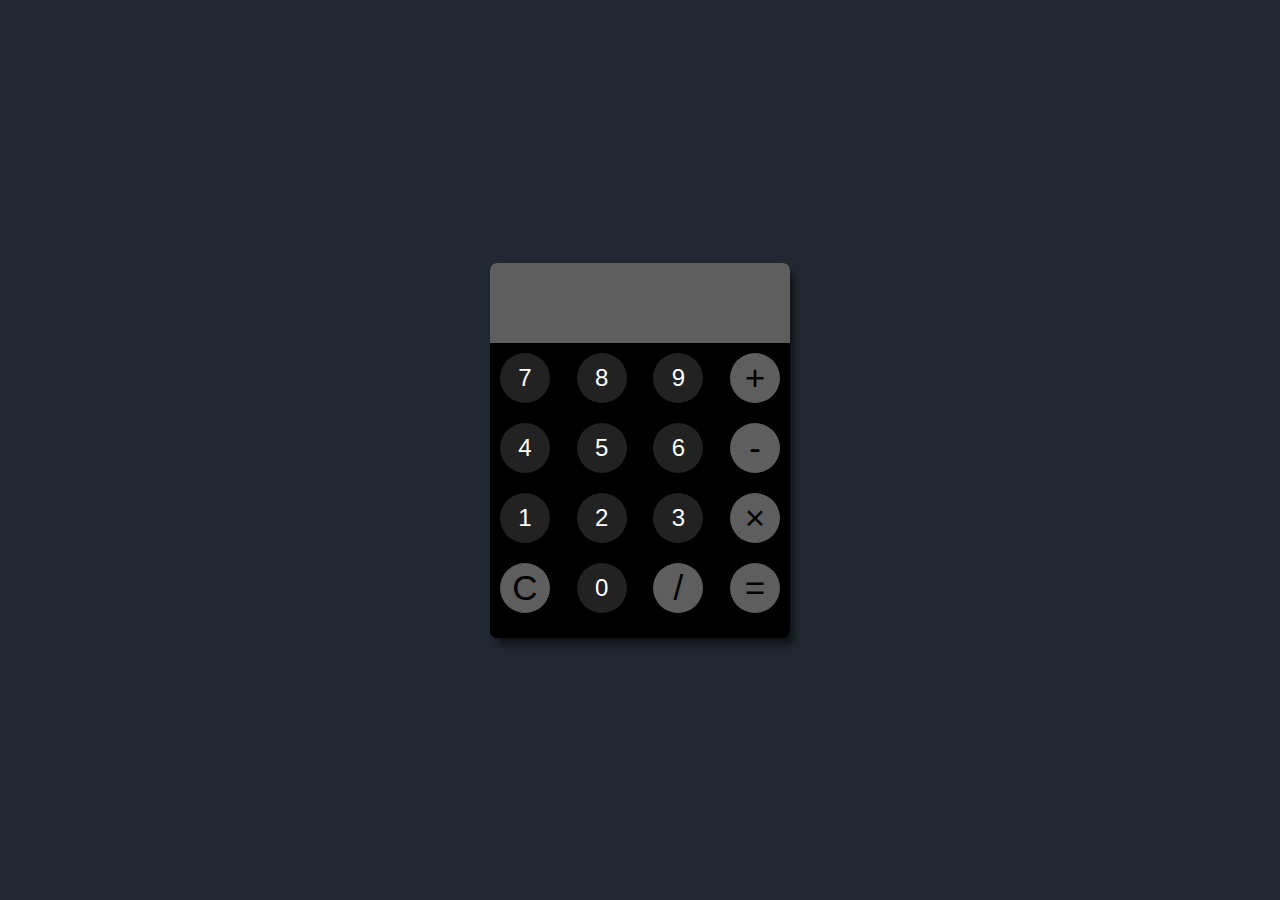
<file: Calculadora/index.html>
<!DOCTYPE html>
<html lang="en">

<head>
    <meta charset="UTF-8">
    <meta name="viewport" content="width=device-width, initial-scale=1.0">
    <title>Calculadora básica</title>
    <link rel="stylesheet" href="style.css">
    <link rel="icon" href="calculator icon.png">
</head>

<body>

    <div class="calculator">
        <div class="container">

            <input type="text" class="display" disabled>

            <!-- keys -->
            <div class="keys">
                <div class="row">
                    <button value="7">7</button>
                    <button value="8">8</button>
                    <button value="9">9</button>
                    <button value="+" class="operator">+</button>
                </div>
                <div class="row">
                    <button value="4">4</button>
                    <button value="5">5</button>
                    <button value="6">6</button>
                    <button value="-" class="operator">-</button>
                </div>
                <div class="row">
                    <button value="1">1</button>
                    <button value="2">2</button>
                    <button value="3">3</button>
                    <button value="*" class="operator">×</button>
                </div>
                <div class="row">
                    <button value="C" class="operator">C</button>
                    <button value="0">0</button>
                    <button value="/" class="operator">/</button>
                    <button value="=" class="operator">=</button>
                </div>
            </div>
        </div>
    </div>

    <script src="script.js"></script>
</body>

</html>
</file>
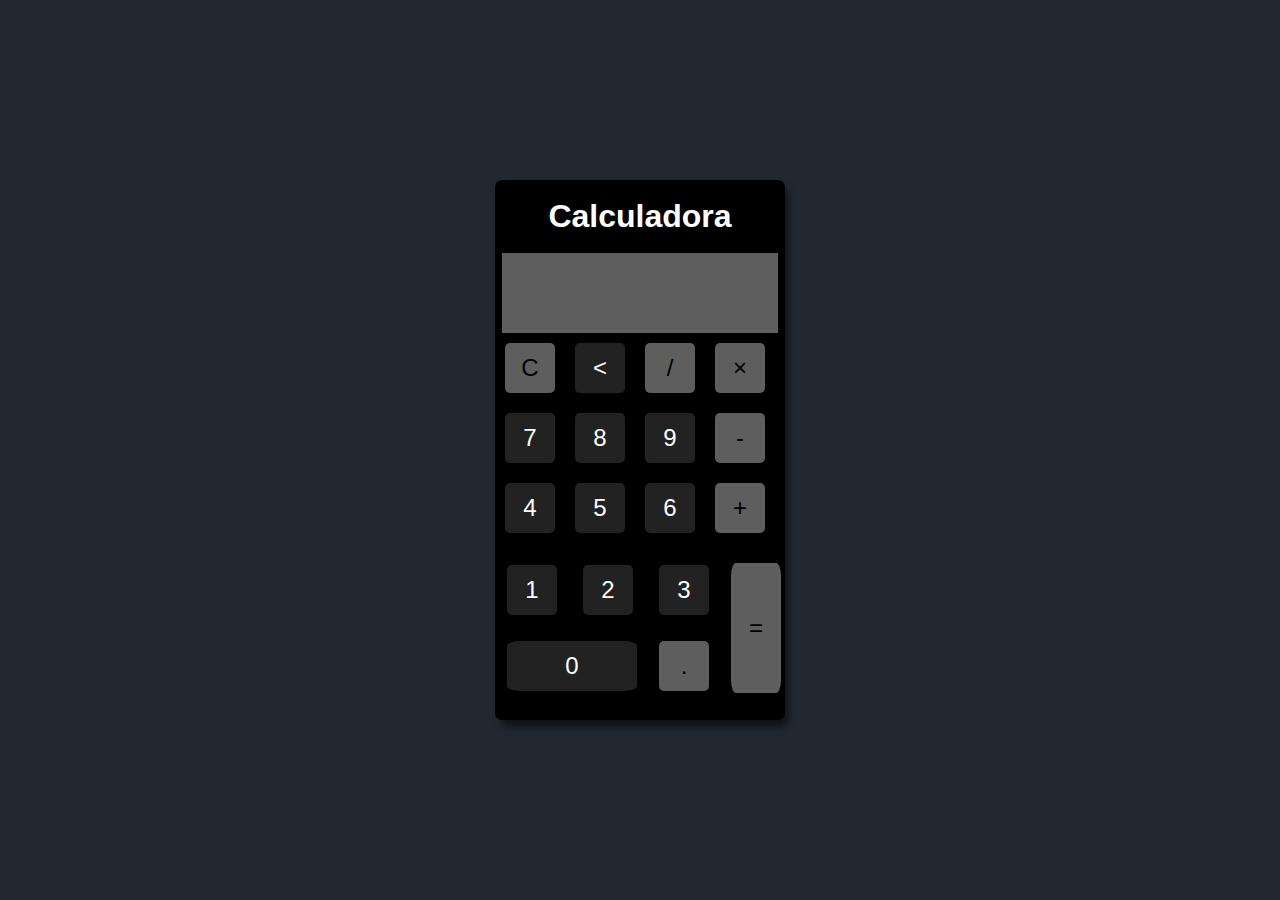
<file: AULA-PRATICA KELDEN/calculadora/index.html>
<!DOCTYPE html>
<html lang="en">

<head>
    <meta charset="UTF-8">
    <meta name="viewport" content="width=device-width, initial-scale=1.0">
    <title>Calculadora</title>
    <link rel="stylesheet" href="style.css">
    <link rel="icon" href="calculator icon.png">
</head>

<body>

    <div class="calculator">
        <div class="container">

            <br>
            <h1 style="color: white;text-align: center;">Calculadora</h1>
            <br>
            <div style="text-align: center;">
                <input type="text" class="display" disabled>
            </div>
            

            
                <div class="keys">
                    <table>
                        <tr></tr>
                        <div class="row">
                            <tr>
                                <button value="C" class="operator">C</button>
                                <button value="<"><</button>
                                <button value="/" class="operator">/</button>
                                <button value="*" class="operator">×</button>
                            </tr>
                            
                        </div> 
                        <div class="row">
                            <tr>
                                <button value="7">7</button>
                                <button value="8">8</button>
                                <button value="9">9</button>
                                <button value="-" class="operator">-</button>
                            </tr>  
                        </div>
                        <div class="row">
                            <tr>
                                <button value="4">4</button>
                                <button value="5">5</button>
                                <button value="6">6</button>
                                <button value="+" class="operator">+</button>
                            </tr>
                            
                        </div>
                        <div class="row">
                            <tr>
                                <td><button value="1">1</button></td>
                                <td><button value="2">2</button></td>
                                <td><button value="3">3</button></td>
                                <td rowspan="2"><button value="=" class="operator" style="height: 130px;">=</button></td>   
                            </tr>
                        </div>
                        <div class="row">
                            <tr>
                                <td colspan="2"><button value="0" style="width: 130px;">0</button></td>
                                <td ><button value="." class="operator" >.</button></td>        
                            </tr> 
                        </div>
                    </table>
                </div>  
        </div>
    </div>

    <script src="script.js"></script>
</body>

</html>
</file>
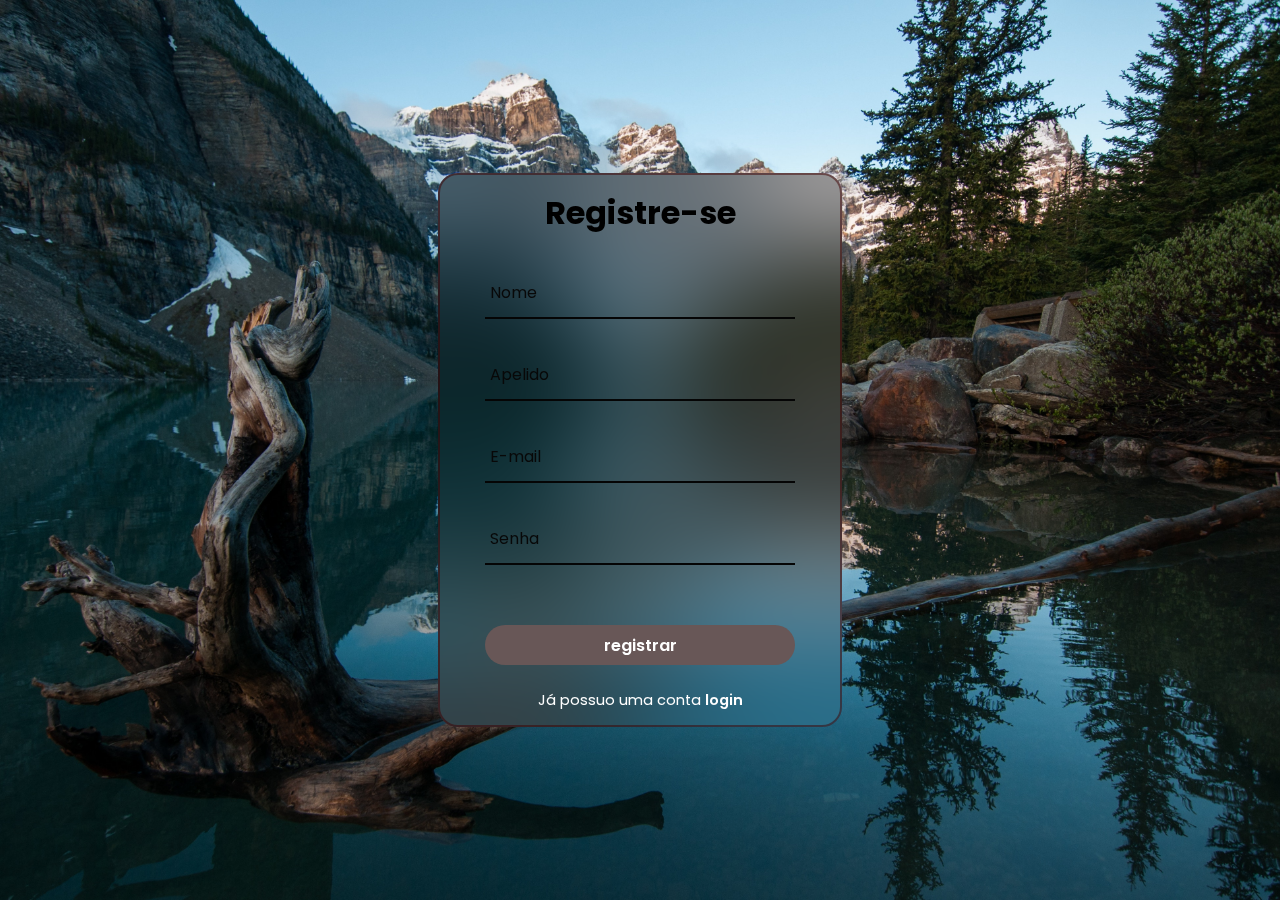
<file: Animated login page/registro.html>
<!DOCTYPE html>
<html lang="en">
<head>
    <meta charset="UTF-8">
    <meta http-equiv="X-UA-Compatible" content="IE=edge">
    <meta name="viewport" content="width=device-width, initial-scale=1.0">
    <link rel="stylesheet" href="registro.css">
    <link rel="icon" href="img/page icon.jpg">
    <title>Registro</title>
</head>
<body>
    <section>
        <div class="form-box">
            <div class="form-value">
                <form action="">
                    <h2>Registre-se</h2>
                    <div>
                        <div class="inputbox">
                        
                        <i class="fas fa-envelope"></i>
                        <input type="nome" name="Nome" required>
                        <label for="nome">Nome</label>
                    </div>
                    <div class="inputbox">
                        <i class="fas fa-envelope"></i>
                        <input type="surname" name="Surname" required>
                        <label for="surname">Apelido</label>
                    </div>
                    <div class="inputbox">
                        <i class="fas fa-envelope"></i>
                        <input type="email" name="email" required>
                        <label for="email">E-mail</label>
                    </div>
                    <div class="inputbox">
                        <i class="fas fa-lock"></i>
                        <input type="password" name="password" required>
                        <label for="password">Senha</label>
                    </div>
                    <div class="forget">
                     
                    </div>
                    <button type="submit">registrar</button>
                    <div class="register">
                        <p>Já possuo uma conta <a href="index.html">login</a></p>
                    </div>
                    </div>
                    
                </form>
            </div>
        </div>
    </section>
</body>
</html>
</file>
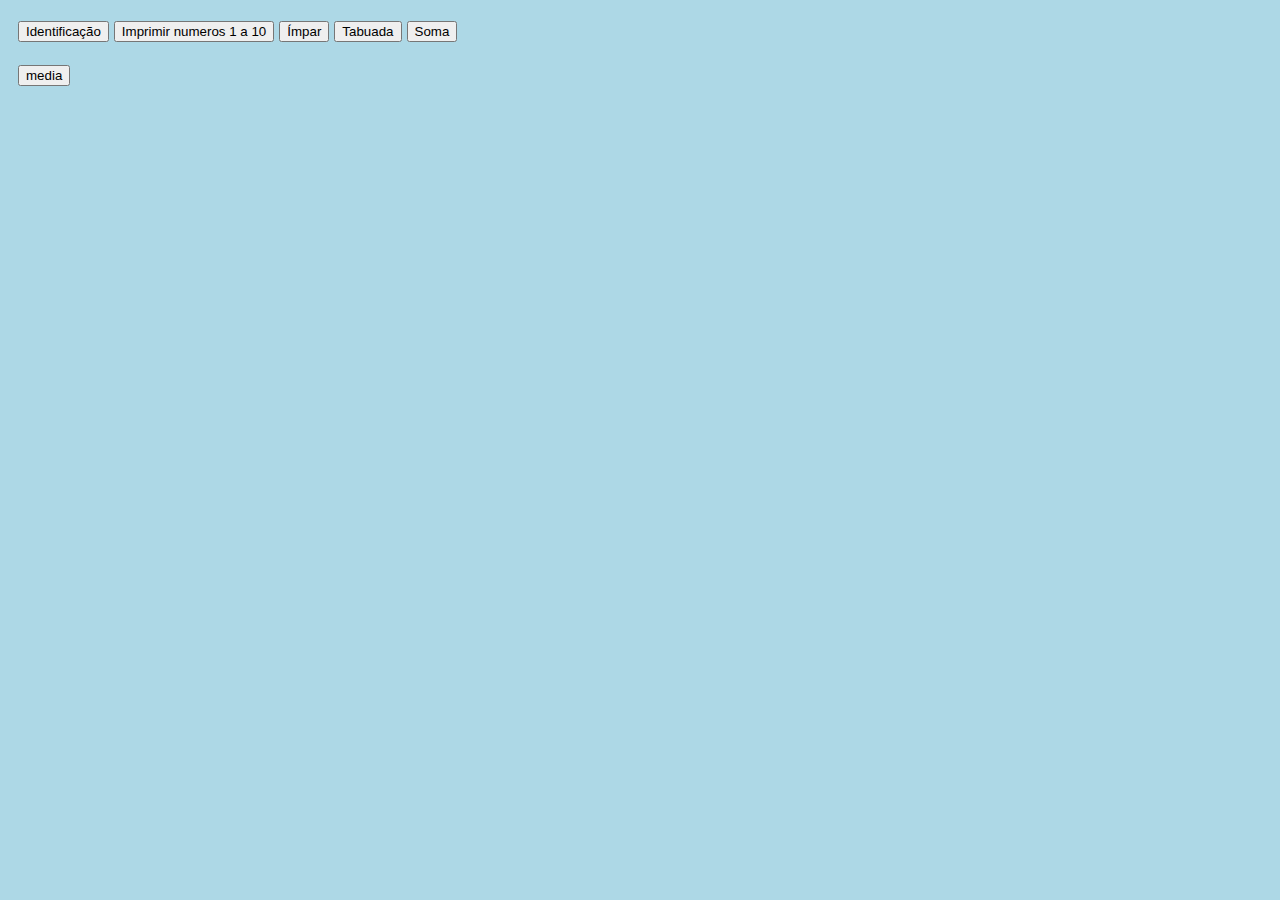
<file: AULA-PRATICA KELDEN/exercicios.html>
<!DOCTYPE html>
<html lang="en">
<head>
    <meta charset="UTF-8">
    <meta name="viewport" content="width=device-width, initial-scale=1.0">
    <link rel="stylesheet" href="style.css">
    <title>exercicios</title>
</head>
<body>
    <div class="exercicios">
        <script type="text/javascript" src="script.js"></script>
        <button type="button" onclick="document.getElementById('display').innerHTML= imprimirIdentificacao()">Identificação</button>
        <button type="button" onclick="document.getElementById('display').innerHTML= imprimir_1_a_10()">Imprimir numeros 1 a 10</button>
        <button type="button" onclick="document.getElementById('display').innerHTML= impar()">Ímpar</button>
        <button type="button" onclick="document.getElementById('display').innerHTML= tabuada()">Tabuada</button>
        <button type="button" onclick="document.getElementById('display').innerHTML= soma()">Soma</button>
        
        <div style="background-color: azure; width: 500px; border-radius: 10px;" width="500px">
            <p id="display" style="text-align: center;" ></p>
            <p id="array" style="text-align: center;"></p>
        </div>

        <div class="tpc-samana8">
            <button type="button" onclick="document.getElementById('display').innerHTML= media()">media</button>

        </div>
        
   </div>
</body>
</html>
</file>
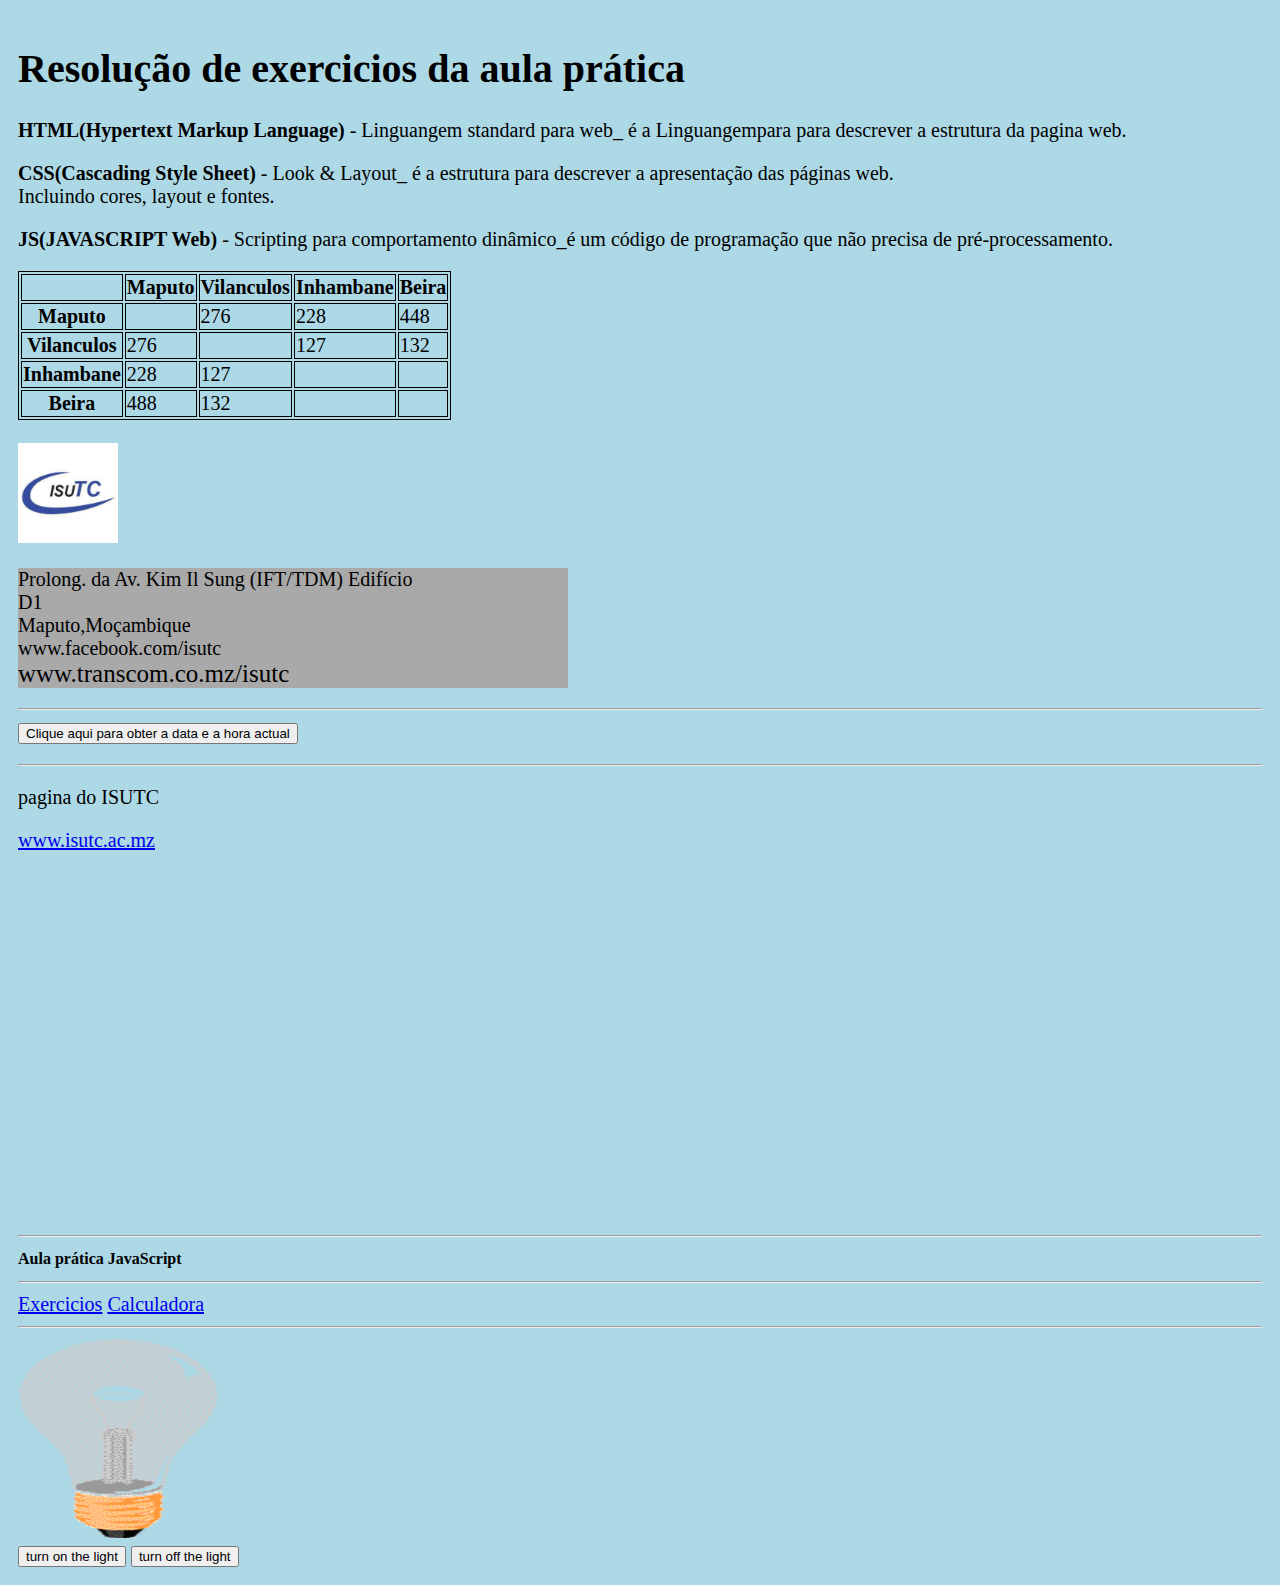
<file: AULA-PRATICA KELDEN/pratica1.html>
<!DOCTYPE html>
<html lang="en">
<head>
    <meta charset="UTF-8">
    <meta name="viewport" content="width=device-width, initial-scale=1.0">
    <title>Kelden Mourato || LECC21</title>
    <link rel="icon" href="ISUTC LOGO.png">
    <link rel="stylesheet" href="style.css">
</head>
<body>
    <header>
        <h1>
        Resolução de exercicios da aula prática
    </h1>
    </header>
    
    <p> <b>HTML(Hypertext Markup Language)</b> - Linguangem standard para web_ é a Linguangempara para descrever a estrutura da pagina web.</h2><br>
    <p> <b>CSS(Cascading Style Sheet)</b> - Look & Layout_ é a estrutura para descrever a apresentação  das páginas web. <br> Incluindo cores, layout e fontes.</h2><br>
    <p> <b>JS(JAVASCRIPT Web)</b> - Scripting para comportamento dinâmico_é um código de programação que não precisa de pré-processamento. </h2>
    <div id = "tabela">
        <table >
            <tr>
                <th></th>
                <th>Maputo</th>
                <th>Vilanculos</th>
                <th>Inhambane</th>
                <th>Beira</th>
            </tr>
            <tr>
                <th>Maputo</th>
                <td></td>
                <td>276</td>
                <td>228</td>
                <td>448</td>
            </tr>
            <tr>
                <th>Vilanculos</th>
                <td>276</td>
                <td></td>
                <td>127</td>
                <td>132</td>
            </tr>
            <tr>
                <th>Inhambane</th>
                <td>228</td>
                <td>127</td>
                <td></td>
                <td></td>
            </tr>
            <tr>
                <th>Beira</th>
                <td>488</td>
                <td>132</td>
                <td></td>
                <td></td>
            </tr>
        </table>
    </div>
    <br>
    <div id="location">
        <img src="ISUTC LOGO.png" alt="Logotipo do ISUTC" style= "width: 100px; height: 100px; margin-top: 0; margin-bottom: 0;">
         <p style="background-color: darkgray; width: 550px;">
            Prolong. da Av. Kim Il Sung (IFT/TDM) Edifício <br> D1 <br>
            Maputo,Moçambique <br>
            <a href="www.facebook.com/isutc" style="color: black;text-decoration: none;">www.facebook.com/isutc</a><br>
            <a href="www.transcom.co.mz/isutc" style="font-size: 25px; color: black;text-decoration: none;">www.transcom.co.mz/isutc</a>
         </p>
    </div>
   <hr> 
   <div class="data-js">
        <button  onclick="dia()">
            Clique aqui para obter a data e a hora actual
        </button >
        <p id="day"></p>
        <script> 
            
            function dia(){
                document.getElementById('day').innerHTML = Date()
            }
        </script>
   </div> 
    <hr>
   <div id="semana6-js">
        <p>pagina do ISUTC</p>
        <a href="https://www.isutc.ac.mz/" target="_blank">www.isutc.ac.mz</a> <br>
       
       <br>
        <div id="frame">
           <iframe width="420" height="345" src="https://www.youtube.com/embed/OHN8Ze4te70" title="Seus primeiros passos no JavaScript" frameborder="0" allow="accelerometer; autoplay; clipboard-write; encrypted-media; gyroscope; picture-in-picture; web-share" allowfullscreen></iframe>
       </div>
       
   </div>
   <hr>
   <h2 style="font-size: 16px;">Aula prática JavaScript</h2>
   <hr>
   
   <a href="exercicios.html">Exercicios</a>  <a href="calculadora/index.html">Calculadora</a>

   <hr>
   <div class="lampada">
        <img src="img/off.gif" alt="lampada" width="200px" height="200px" id="bulbImage"><br>
        <button type="button" onclick="document.getElementById('bulbImage').src ='img/on.gif'">turn on the light</button>
        <button type="button" onclick="document.getElementById('bulbImage').src ='img/off.gif'">turn off the light</button>
   </div>
   
   
</body>
</html>
</file>
<file: Calculadora/style.css>
* {
    padding: 0;
    margin: 0;
}

body {
    width: 100vw;
    height: 100vh;
    overflow: hidden;
    display: flex;
    justify-content: center;
    align-items: center;
    background-color: #222831;
    font-family: sans-serif;
}

.calculator {
    width: 300px;
    padding-bottom: 15px;
    border-radius: 7px;
    background-color: #000000;
    box-shadow: 5px 8px 8px -2px rgba(0, 0, 0, 0.61);
}

.display {
    width: 100%;
    height: 80px;
    border: none;
    color: #222;
    font-weight: bold;
    box-sizing: border-box;
    padding: 10px;
    font-size: 2rem;
    background-color: #5e5e5e;
    text-align: right;
    border-top-left-radius: 7px;
    border-top-right-radius: 7px;
}

.row {
    display: flex;
    justify-content: space-between;
}

button {
    width: 50px;
    height: 50px;
    border-radius: 50%;
    border: none;
    outline: none;
    font-size: 1.5rem;
    background-color: #222;
    color: #fff;
    margin: 10px;
}

button:hover {
    cursor: pointer;
}

.operator {
    background-color: #5e5e5e;
    color: #000;
    font-size: 35px;
}
</file>
<file: AULA-PRATICA KELDEN/calculadora/style.css>
* {
    padding: 0;
    margin: 0;
}

body {
    width: 100vw;
    height: 100vh;
    overflow: hidden;
    display: flex;
    justify-content: center;
    align-items: center;
    background-color: #222831;
    font-family: sans-serif;
}

.calculator {
    width: 290px;
    padding-bottom: 15px;
    border-radius: 7px;
    background-color: #000000;
    box-shadow: 5px 8px 8px -2px rgba(0, 0, 0, 0.61);
}

.display {
    width: 95%;
    height: 80px;
    border: none;
    color: #222;
    font-weight: bold;
    box-sizing: border-box;
    padding: 10px;
    font-size: 2rem;
    background-color: #5e5e5e;
    text-align: right;
    /*
    border-top-left-radius: 2px;
    border-top-right-radius: 7px;
    */
}

.row {
    display: flex;
    justify-content: space-between;
}

button {
    width: 50px;
    height: 50px;
    border-radius: 10%;
    border: none;
    font-size: 1.5rem;
    background-color: #222;
    color: #fff;
    margin: 10px;
}

button:hover {
    cursor: pointer;
}

.operator {
    background-color: #5e5e5e;
    color: #000;
    font-size: 1.5rem;
}
</file>
<file: Animated login page/registro.css>
@import url('https://fonts.googleapis.com/css2?family=Poppins:wght@300;400;500;600;700&display=swap');

*{
    margin: 0;
    padding: 0;
    font-family: 'Poppins', sans-serif;
}

section{
    display: flex;
    justify-content: center;
    align-items: center;
    min-height: 100vh;
    width: 100%;
    background: url(background1.jpg)no-repeat;
    background-position: center;
    background-size: cover;
}

.form-box{
    position: relative;
    width: 400px;
    height: 550px;
    background: transparent;
    display: flex;
    justify-content: center;
    align-items: center;
    border: 2px solid rgba(61, 0, 0, 0.5);
    border-radius: 20px;
    backdrop-filter: blur(50px);
}


h2{
    font-size: 2em;
    color: #000000;
    text-align: center;
    margin-bottom: 30px;
}

.inputbox{
    position: relative;
    margin: 30px 0;
    width: 310px;
    border-bottom: 2px solid #050505;
}

.inputbox label{
    position: absolute; 
    top: 50%;
    left: 5px;
    transform: translateY(-50%);
    color: #080808;
    font-size: 1em;
    pointer-events: none;
    transition: .5s;
}

.inputbox input{
    width:100%;
    height: 50px;
    background: transparent;
    border: none;
    outline: none;
    font-size: 1em;
    padding:0 35px 0 5px;
    color: #000000;
}

.inputbox ion-icon{
    position: absolute; 
    right:8px ;
    color: #000000;
    font-size: 1.2em;
    top: 20px;   
}

.inputbox input:focus ~ label,
.inputbox input:valid ~ label{
    top: -5px;
    font-size: .8em;
    color: #000000;
}

.forget{
    margin: -15px 0 15px;
    font-size: .9em;
    color: #ffffff;
    display: flex;
    justify-content: center;
}

.forget label input{
    margin-right: 3px;
}

.forget label a{
    color:#ffffff;
    text-decoration: none;
}

.forget label a:hover{
    text-decoration: underline;
}

button{
    width: 100%; 
    height: 40px;
    border-radius: 40px;
    background: #685757;
    border: none;
    outline: none;
    cursor: pointer;
    font-size: 1em;
    font-weight: 600;
    color: #ffffff;
    margin-top: 30px;
}

.register{
    font-size: .9em;
    color: #ffffff;
    text-align: center;
    margin-top: 25px;
}

.register p a{
    text-decoration: none;
    color: #ffffff;
    font-weight: 600;
}

.register p a:hover{
    text-decoration: underline;   
}
</file>
<file: AULA-PRATICA KELDEN/style.css>
body{
    font-family: verdana;
    font-size: 20px;
    background-color: lightblue; 
    padding: 10px;  
}
h1,h2,p{
    color: black;
    text-align: justify;
    
}
table,td,th{
    border: 1px solid black;
}
</file>
